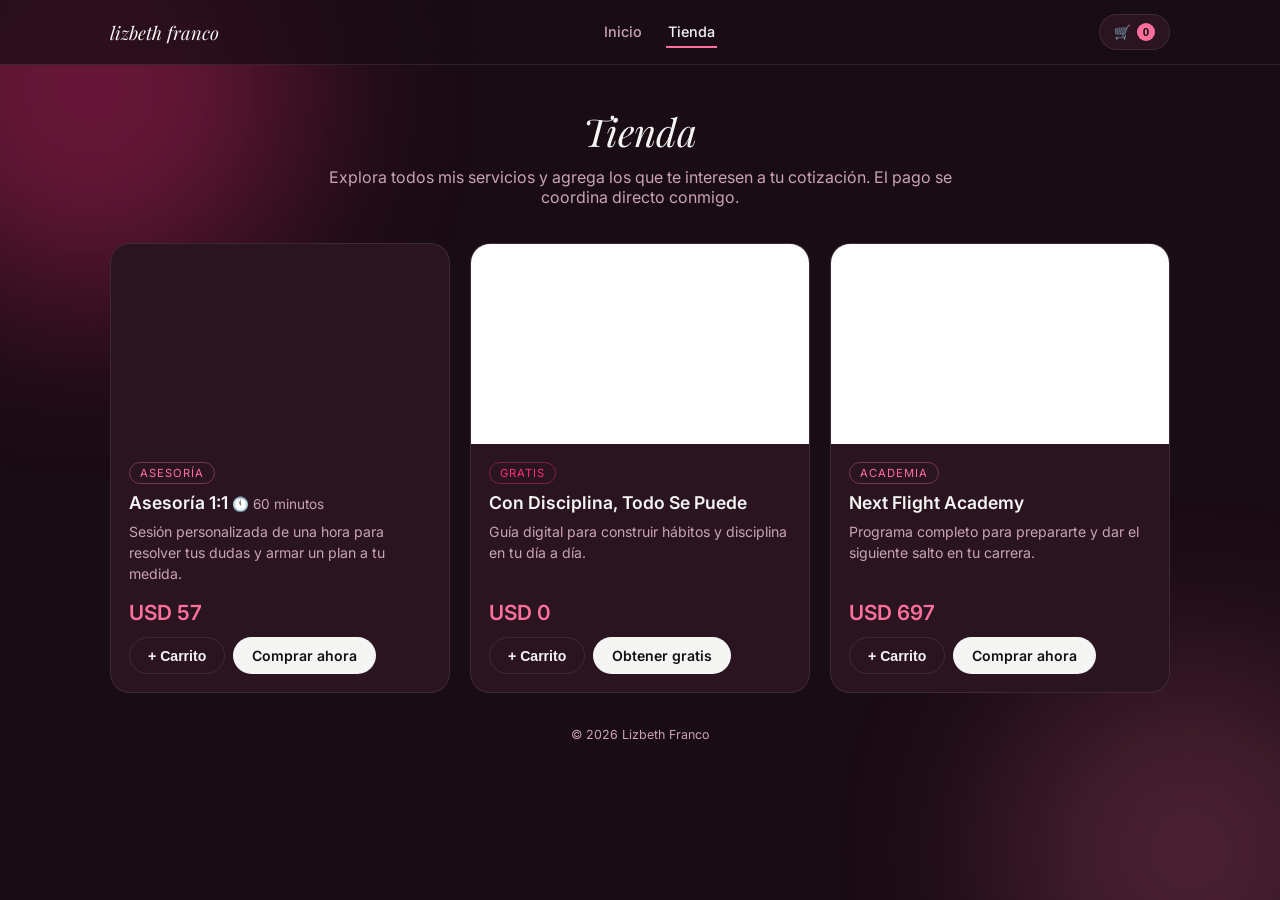
<file: tienda.html>
<!DOCTYPE html>
<html lang="es">
<head>
<meta charset="UTF-8">
<meta name="viewport" content="width=device-width, initial-scale=1.0">
<title>Tienda · Lizbeth Franco</title>
<link rel="stylesheet" href="style.css">
<link rel="preconnect" href="https://fonts.googleapis.com">
<link rel="preconnect" href="https://fonts.gstatic.com" crossorigin>
<link href="https://fonts.googleapis.com/css2?family=Playfair+Display:ital@1&family=Inter:wght@400;500;600;700&display=swap" rel="stylesheet">
</head>
<body>

<div class="glow glow-a"></div>
<div class="glow glow-b"></div>

<nav class="nav">
  <div class="nav-inner">
    <a href="index.html" class="nav-brand">lizbeth franco</a>
    <div class="nav-links">
      <a href="index.html" class="nav-link">Inicio</a>
      <a href="tienda.html" class="nav-link is-active">Tienda</a>
    </div>
    <button class="cart-toggle" id="cartToggle" aria-label="Ver cotización">
      🛒 <span class="cart-count" id="cartCount">0</span>
    </button>
  </div>
</nav>

<main class="page page--store">

  <header class="store-hero">
    <h1>Tienda</h1>
    <p>Explora todos mis servicios y agrega los que te interesen a tu cotización. El pago se coordina directo conmigo.</p>
  </header>

  <section class="section">
    <div class="store-grid">

      <article class="store-card">
        <div class="store-media" style="background-image:url('https://cdn.beacons.ai/user_content/vxPQpvxBgiRGxR1pBmbyN9EXbPD3/referenced_images/a8e09bc3-b6b5-4bf4-b912-c88e26299369__store__product-image__a10a2d5f-854d-448f-a558-ca93242a03b6__fe196b52-6725-4733-90d5-098521932d2e.webp')"></div>
        <div class="store-body">
          <span class="store-tag">Asesoría</span>
          <h3>Asesoría 1:1 <span class="pill-time">🕚 60 minutos</span></h3>
          <p class="store-desc">Sesión personalizada de una hora para resolver tus dudas y armar un plan a tu medida.</p>
          <div class="store-footer">
            <p class="price price--lg">USD 57</p>
            <div class="product-actions">
              <button class="btn btn-ghost add-cart" data-id="p1" data-name="Asesoría 1:1 (60 min)" data-price="57">+ Carrito</button>
              <a class="btn btn-primary" href="https://shop.beacons.ai/lizbethf/a10a2d5f-854d-448f-a558-ca93242a03b6?pageViewSource=lib_view&referrer=https%3A%2F%2Fbeacons.ai%2Flizbethf&show_back_button=true" target="_blank" rel="noopener">Comprar ahora</a>
            </div>
          </div>
        </div>
      </article>

      <article class="store-card">
        <div class="store-media store-media--light" style="background-image:url('https://cdn.beacons.ai/user_content/vxPQpvxBgiRGxR1pBmbyN9EXbPD3/referenced_images/304280c2-f858-4128-8b8c-8311061d0332__store__product-image__101b0190-de48-47ac-9060-6d994c6ebeba__8a4e138f-aa49-4afc-8c04-56e1e427453d.webp')"></div>
        <div class="store-body">
          <span class="store-tag store-tag--free">Gratis</span>
          <h3>Con Disciplina, Todo Se Puede</h3>
          <p class="store-desc">Guía digital para construir hábitos y disciplina en tu día a día.</p>
          <div class="store-footer">
            <p class="price price--lg">USD 0</p>
            <div class="product-actions">
              <button class="btn btn-ghost add-cart" data-id="p2" data-name="Con Disciplina, Todo Se Puede" data-price="0">+ Carrito</button>
              <a class="btn btn-primary" href="https://shop.beacons.ai/lizbethf/101b0190-de48-47ac-9060-6d994c6ebeba?pageViewSource=lib_view&referrer=https%3A%2F%2Fbeacons.ai%2Flizbethf&show_back_button=true" target="_blank" rel="noopener">Obtener gratis</a>
            </div>
          </div>
        </div>
      </article>

      <article class="store-card">
        <div class="store-media store-media--light" style="background-image:url('https://cdn.beacons.ai/user_content/vxPQpvxBgiRGxR1pBmbyN9EXbPD3/referenced_images/c02c3406-657a-4ab4-8837-16af2ad31b76__store__product-image__478ad3b8-d00b-4714-95cf-7859d0820590__e1da4fba-92ae-41f4-b2a0-a95ab924d590.webp')"></div>
        <div class="store-body">
          <span class="store-tag">Academia</span>
          <h3>Next Flight Academy</h3>
          <p class="store-desc">Programa completo para prepararte y dar el siguiente salto en tu carrera.</p>
          <div class="store-footer">
            <p class="price price--lg">USD 697</p>
            <div class="product-actions">
              <button class="btn btn-ghost add-cart" data-id="p3" data-name="Next Flight Academy" data-price="697">+ Carrito</button>
              <a class="btn btn-primary" href="https://shop.beacons.ai/lizbethf/478ad3b8-d00b-4714-95cf-7859d0820590?pageViewSource=lib_view&referrer=https%3A%2F%2Fbeacons.ai%2Flizbethf&show_back_button=true" target="_blank" rel="noopener">Comprar ahora</a>
            </div>
          </div>
        </div>
      </article>

    </div>
  </section>

  <footer class="footer">
    <p>&copy; <span id="year"></span> Lizbeth Franco</p>
  </footer>

</main>

<aside class="cart-drawer" id="cartDrawer">
  <div class="cart-drawer-header">
    <h3>Tu cotización</h3>
    <button class="cart-close" id="cartClose" aria-label="Cerrar">✕</button>
  </div>
  <div class="cart-items" id="cartItems"></div>
  <div class="cart-footer">
    <div class="cart-total-row"><span>Total estimado</span><strong id="cartTotal">USD 0</strong></div>
    <p class="cart-note">Esto es solo una cotización de referencia. Escríbeme por Instagram o WhatsApp para coordinar el pago y los detalles. 💬</p>
  </div>
</aside>
<div class="cart-overlay" id="cartOverlay"></div>

<script src="cart.js"></script>
<script src="script.js"></script>
</body>
</html>
</file>
<file: style.css>
:root {
  --bg: #1a0c14;
  --card: #2a1420;
  --card-border: rgba(255,255,255,0.09);
  --text: #f5f5f4;
  --muted: #c9a3b5;
  --accent: #ff6f9c;
  --accent-2: #ff2e7e;
}

* { box-sizing: border-box; }

html, body {
  margin: 0;
  padding: 0;
  background: var(--bg);
  color: var(--text);
  font-family: 'Inter', -apple-system, BlinkMacSystemFont, sans-serif;
  overflow-x: hidden;
}

.glow {
  position: fixed;
  border-radius: 50%;
  filter: blur(90px);
  opacity: 0.35;
  z-index: 0;
  pointer-events: none;
}
.glow-a {
  width: 420px; height: 420px;
  background: var(--accent-2);
  top: -120px; left: -120px;
}
.glow-b {
  width: 380px; height: 380px;
  background: var(--accent);
  bottom: -140px; right: -100px;
  opacity: 0.22;
}

/* ---------- Nav ---------- */

.nav {
  position: sticky;
  top: 0;
  z-index: 20;
  background: rgba(26,12,20,0.75);
  backdrop-filter: blur(10px);
  border-bottom: 1px solid var(--card-border);
}

.nav-inner {
  max-width: 1100px;
  margin: 0 auto;
  padding: 14px 20px;
  display: flex;
  align-items: center;
  justify-content: space-between;
  gap: 16px;
}

.nav-brand {
  font-family: 'Playfair Display', serif;
  font-style: italic;
  font-size: 1.15rem;
  color: var(--text);
  text-decoration: none;
  white-space: nowrap;
}

.nav-links {
  display: flex;
  gap: 22px;
  flex: 1;
  justify-content: center;
}

.nav-link {
  color: var(--muted);
  text-decoration: none;
  font-size: 0.9rem;
  font-weight: 500;
  padding: 6px 2px;
  border-bottom: 2px solid transparent;
  transition: color 0.2s ease, border-color 0.2s ease;
}
.nav-link:hover { color: var(--text); }
.nav-link.is-active {
  color: var(--text);
  border-color: var(--accent);
}

.cart-toggle {
  background: var(--card);
  border: 1px solid var(--card-border);
  color: var(--text);
  border-radius: 999px;
  padding: 8px 14px;
  font-size: 0.85rem;
  font-weight: 600;
  cursor: pointer;
  display: flex;
  align-items: center;
  gap: 6px;
  transition: border-color 0.2s ease;
}
.cart-toggle:hover { border-color: var(--accent); }
.cart-count {
  background: var(--accent);
  color: #111;
  border-radius: 999px;
  min-width: 18px;
  height: 18px;
  font-size: 0.72rem;
  display: inline-flex;
  align-items: center;
  justify-content: center;
  padding: 0 5px;
}

/* ---------- Layout ---------- */

.page {
  position: relative;
  z-index: 1;
  max-width: 1100px;
  margin: 0 auto;
  padding: 40px 20px 40px;
}

.layout {
  display: flex;
  align-items: flex-start;
  gap: 56px;
}

.content { flex: 1; min-width: 0; }

.profile {
  flex: 0 0 260px;
  text-align: center;
  position: sticky;
  top: 90px;
}

.avatar-ring {
  width: 128px;
  height: 128px;
  margin: 0 auto 20px;
  border-radius: 50%;
  padding: 3px;
  background: linear-gradient(135deg, var(--accent), var(--accent-2));
}

.avatar {
  width: 100%;
  height: 100%;
  border-radius: 50%;
  object-fit: cover;
  display: block;
  border: 3px solid var(--bg);
}

.name {
  font-family: 'Playfair Display', serif;
  font-style: italic;
  font-weight: 400;
  font-size: 2rem;
  margin: 0 0 8px;
  letter-spacing: 0.3px;
}

.tagline {
  color: var(--muted);
  font-size: 0.92rem;
  margin: 0 0 20px;
}

.socials {
  display: flex;
  justify-content: center;
  gap: 14px;
  margin-bottom: 22px;
}

.social-btn {
  width: 42px;
  height: 42px;
  display: flex;
  align-items: center;
  justify-content: center;
  border-radius: 50%;
  background: var(--card);
  border: 1px solid var(--card-border);
  color: var(--text);
  transition: transform 0.2s ease, border-color 0.2s ease;
}
.social-btn svg { width: 19px; height: 19px; }
.social-btn:hover {
  transform: translateY(-3px);
  border-color: var(--accent);
}

.profile-shop-link { width: 100%; }

.section {
  margin-bottom: 34px;
}

.section-title {
  font-size: 0.78rem;
  text-transform: uppercase;
  letter-spacing: 1.6px;
  color: var(--muted);
  margin: 0 0 14px;
  padding-left: 4px;
}

/* ---------- Product cards (home) ---------- */

.product-grid {
  display: grid;
  grid-template-columns: 1fr;
  gap: 14px;
}

.product-card {
  display: flex;
  gap: 16px;
  background: var(--card);
  border: 1px solid var(--card-border);
  border-radius: 18px;
  padding: 14px;
  align-items: stretch;
  transition: border-color 0.2s ease, transform 0.2s ease;
}
.product-card:hover {
  border-color: rgba(255,111,156,0.4);
  transform: translateY(-2px);
}

.product-media {
  flex: 0 0 96px;
  width: 96px;
  border-radius: 12px;
  background-size: cover;
  background-position: center;
}
.product-media--light {
  background-color: #fff;
  background-size: contain;
  background-repeat: no-repeat;
}

.product-body {
  flex: 1;
  display: flex;
  flex-direction: column;
  justify-content: center;
  gap: 6px;
  min-width: 0;
}

.product-body h3 {
  font-size: 1rem;
  font-weight: 600;
  margin: 0;
  line-height: 1.3;
}

.product-actions {
  display: flex;
  flex-wrap: wrap;
  gap: 8px;
  margin-top: 2px;
}

.pill-time {
  font-weight: 400;
  color: var(--muted);
  font-size: 0.85rem;
}

.price {
  margin: 0;
  color: var(--accent);
  font-weight: 600;
  font-size: 0.95rem;
}
.price--lg { font-size: 1.3rem; }

.btn {
  display: inline-block;
  text-align: center;
  padding: 9px 18px;
  border-radius: 999px;
  font-size: 0.88rem;
  font-weight: 600;
  text-decoration: none;
  width: fit-content;
  border: 1px solid transparent;
  cursor: pointer;
  transition: opacity 0.2s ease, transform 0.15s ease, border-color 0.2s ease;
}
.btn-primary {
  background: var(--text);
  color: #111;
}
.btn-primary:hover {
  opacity: 0.85;
  transform: translateY(-1px);
}
.btn-ghost {
  background: transparent;
  border-color: var(--card-border);
  color: var(--text);
}
.btn-ghost:hover { border-color: var(--accent); }

.btn-outline {
  background: transparent;
  border-color: var(--accent);
  color: var(--accent);
  margin-top: 22px;
}
.btn-outline:hover { background: rgba(255,111,156,0.1); }

/* ---------- Links ---------- */

.link-grid {
  display: grid;
  grid-template-columns: 1fr;
  gap: 12px;
}

.link-card {
  display: flex;
  align-items: center;
  justify-content: space-between;
  gap: 12px;
  background: var(--card);
  border: 1px solid var(--card-border);
  border-radius: 16px;
  padding: 16px 18px;
  text-decoration: none;
  color: var(--text);
  transition: border-color 0.2s ease, transform 0.2s ease;
}
.link-card:hover {
  border-color: rgba(255,46,126,0.5);
  transform: translateY(-2px);
}

.link-text {
  display: flex;
  flex-direction: column;
  gap: 3px;
  min-width: 0;
}
.link-text strong {
  font-size: 0.98rem;
  font-weight: 600;
}
.link-text span {
  font-size: 0.82rem;
  color: var(--muted);
}

.arrow {
  color: var(--muted);
  font-size: 1.1rem;
  flex-shrink: 0;
}

.footer {
  text-align: center;
  color: var(--muted);
  font-size: 0.78rem;
  margin-top: 30px;
}

/* ---------- Store page ---------- */

.page--store { padding-top: 40px; }

.store-hero {
  max-width: 640px;
  margin: 0 auto 36px;
  text-align: center;
}
.store-hero h1 {
  font-family: 'Playfair Display', serif;
  font-style: italic;
  font-weight: 400;
  font-size: 2.4rem;
  margin: 0 0 10px;
}
.store-hero p {
  color: var(--muted);
  margin: 0;
}

.store-grid {
  display: grid;
  grid-template-columns: 1fr;
  gap: 20px;
}

.store-card {
  background: var(--card);
  border: 1px solid var(--card-border);
  border-radius: 20px;
  overflow: hidden;
  display: flex;
  flex-direction: column;
  transition: border-color 0.2s ease, transform 0.2s ease;
}
.store-card:hover {
  border-color: rgba(255,111,156,0.4);
  transform: translateY(-3px);
}

.store-media {
  height: 200px;
  background-size: cover;
  background-position: center;
}
.store-media--light {
  background-color: #fff;
  background-size: contain;
  background-repeat: no-repeat;
}

.store-body {
  padding: 18px;
  display: flex;
  flex-direction: column;
  gap: 8px;
  flex: 1;
}

.store-tag {
  align-self: flex-start;
  font-size: 0.7rem;
  text-transform: uppercase;
  letter-spacing: 1px;
  color: var(--accent);
  border: 1px solid rgba(255,111,156,0.35);
  border-radius: 999px;
  padding: 3px 10px;
}
.store-tag--free {
  color: var(--accent-2);
  border-color: rgba(255,46,126,0.4);
}

.store-body h3 {
  margin: 0;
  font-size: 1.1rem;
  font-weight: 600;
}

.store-desc {
  color: var(--muted);
  font-size: 0.88rem;
  margin: 0;
  line-height: 1.5;
}

.store-footer {
  margin-top: auto;
  display: flex;
  flex-direction: column;
  gap: 10px;
  padding-top: 8px;
}

/* ---------- Cart drawer ---------- */

.cart-overlay {
  position: fixed;
  inset: 0;
  background: rgba(0,0,0,0.55);
  opacity: 0;
  pointer-events: none;
  transition: opacity 0.25s ease;
  z-index: 30;
}
.cart-overlay.is-open {
  opacity: 1;
  pointer-events: auto;
}

.cart-drawer {
  position: fixed;
  top: 0;
  right: 0;
  height: 100vh;
  width: 360px;
  max-width: 88vw;
  background: var(--card);
  border-left: 1px solid var(--card-border);
  z-index: 31;
  display: flex;
  flex-direction: column;
  transform: translateX(100%);
  transition: transform 0.3s ease;
}
.cart-drawer.is-open { transform: translateX(0); }

.cart-drawer-header {
  display: flex;
  align-items: center;
  justify-content: space-between;
  padding: 18px 20px;
  border-bottom: 1px solid var(--card-border);
}
.cart-drawer-header h3 {
  margin: 0;
  font-family: 'Playfair Display', serif;
  font-style: italic;
  font-weight: 400;
  font-size: 1.3rem;
}

.cart-close {
  background: transparent;
  border: none;
  color: var(--muted);
  font-size: 1.1rem;
  cursor: pointer;
}
.cart-close:hover { color: var(--text); }

.cart-items {
  flex: 1;
  overflow-y: auto;
  padding: 12px 20px;
}

.cart-empty {
  color: var(--muted);
  font-size: 0.88rem;
  line-height: 1.5;
}

.cart-item {
  display: flex;
  align-items: center;
  gap: 10px;
  padding: 12px 0;
  border-bottom: 1px solid var(--card-border);
}

.cart-item-info {
  flex: 1;
  min-width: 0;
  display: flex;
  flex-direction: column;
  gap: 2px;
}
.cart-item-info strong {
  font-size: 0.88rem;
  font-weight: 600;
}
.cart-item-info span {
  font-size: 0.76rem;
  color: var(--muted);
}

.cart-item-qty {
  display: flex;
  align-items: center;
  gap: 8px;
  font-size: 0.85rem;
}

.qty-btn {
  width: 22px;
  height: 22px;
  border-radius: 50%;
  border: 1px solid var(--card-border);
  background: transparent;
  color: var(--text);
  cursor: pointer;
  font-size: 0.85rem;
  line-height: 1;
}
.qty-btn:hover { border-color: var(--accent); }

.cart-item-remove {
  background: transparent;
  border: none;
  color: var(--muted);
  cursor: pointer;
  font-size: 0.85rem;
}
.cart-item-remove:hover { color: var(--text); }

.cart-footer {
  padding: 16px 20px 20px;
  border-top: 1px solid var(--card-border);
}

.cart-total-row {
  display: flex;
  align-items: center;
  justify-content: space-between;
  font-size: 0.95rem;
  margin-bottom: 10px;
}

.cart-note {
  color: var(--muted);
  font-size: 0.78rem;
  line-height: 1.5;
  margin: 0;
}

/* ---------- Responsive ---------- */

@media (min-width: 640px) {
  .product-grid { grid-template-columns: 1fr; }
  .store-grid { grid-template-columns: repeat(2, 1fr); }
  .link-grid { grid-template-columns: repeat(2, 1fr); }
}

@media (min-width: 900px) {
  .store-grid { grid-template-columns: repeat(3, 1fr); }
}

@media (max-width: 860px) {
  .layout { flex-direction: column; gap: 32px; }
  .profile { position: static; flex-basis: auto; width: 100%; }
  .nav-links { gap: 16px; }
}

@media (max-width: 420px) {
  .product-card { padding: 12px; }
  .product-media { flex-basis: 80px; width: 80px; }
  .name { font-size: 1.7rem; }
  .nav-brand { font-size: 1rem; }
  .cart-toggle { padding: 7px 10px; font-size: 0.8rem; }
}
</file>
